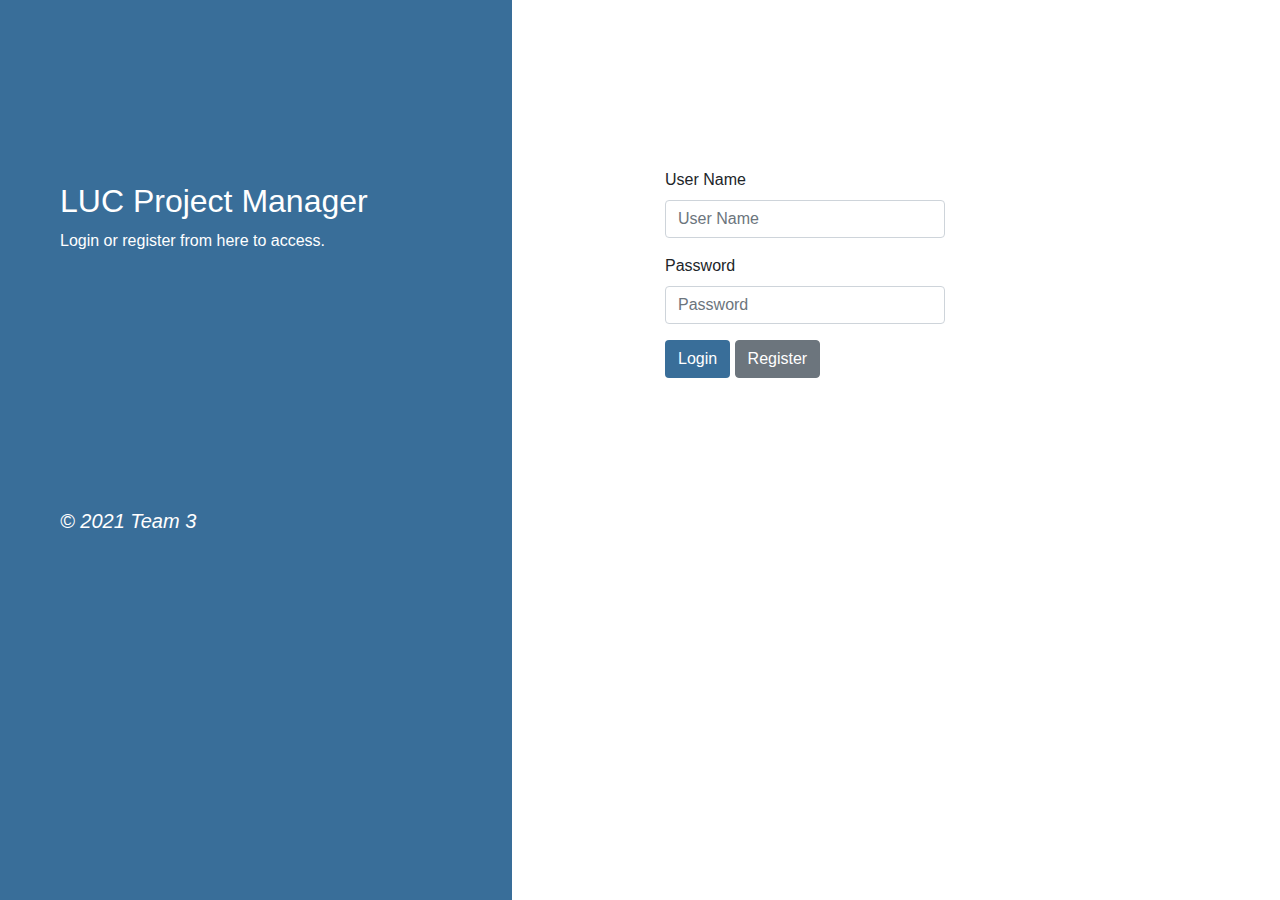
<file: index.html>
<!doctype html>
    
<html lang="en">

    <head>
        <!--Required meta tags-->
        <meta charset="utf-8">
        <meta name="viewport" content="width=device-width, initial-scale=1, shrink-to-fit=no">

        <!--Bootstrap CSS-->
        <link rel="stylesheet" href="https://stackpath.bootstrapcdn.com/bootstrap/4.3.1/css/bootstrap.min.css" integrity="sha384-ggOyR0iXCbMQv3Xipma34MD+dH/1fQ784/j6cY/iJTQUOhcWr7x9JvoRxT2MZw1T" crossorigin="anonymous">

        <!--Additional CSS-->
        <link rel="stylesheet" href="main.css">

        <title>COMP330/430 Final Project Login</title>
    </head>

    <body>
        <!-- jQuery first, then Popper.js, then Bootstrap JS -->
        <script src="https://code.jquery.com/jquery-3.3.1.slim.min.js" integrity="sha384-q8i/X+965DzO0rT7abK41JStQIAqVgRVzpbzo5smXKp4YfRvH+8abtTE1Pi6jizo" crossorigin="anonymous"></script>
        <script src="https://cdnjs.cloudflare.com/ajax/libs/popper.js/1.14.7/umd/popper.min.js" integrity="sha384-UO2eT0CpHqdSJQ6hJty5KVphtPhzWj9WO1clHTMGa3JDZwrnQq4sF86dIHNDz0W1" crossorigin="anonymous"></script>
        <script src="https://stackpath.bootstrapcdn.com/bootstrap/4.3.1/js/bootstrap.min.js" integrity="sha384-JjSmVgyd0p3pXB1rRibZUAYoIIy6OrQ6VrjIEaFf/nJGzIxFDsf4x0xIM+B07jRM" crossorigin="anonymous"></script>

        <!--Login-->
        <div class="sidenav">
            <div class="login-main-text">
               <h2>LUC Project Manager</h2>
               <p>Login or register from here to access.</p>
               <br/><br/><br/><br/><br/><br/><br/><br/><br/><br/>
               <footer>
                    <h5><i>&#169 2021 Team 3</i></h5>
               </footer>
               
            </div>
         </div>
         <div class="main">
            <div class="col-md-6 col-sm-12">
               <div class="login-form">
                  <form>
                     <div class="form-group">
                        <label>User Name</label>
                        <input type="text" class="form-control" placeholder="User Name" required>
                     </div>
                     <div class="form-group">
                        <label>Password</label>
                        <input type="password" class="form-control" placeholder="Password" required>
                     </div>
                     <a href="home.html" type="submit" class="btn btn-black">Login</a>
                     <a href="register.html" type="submit" class="btn btn-secondary">Register</a>
                  </form>
               </div>
            </div>
         </div>
    </body>

</html>
</file>
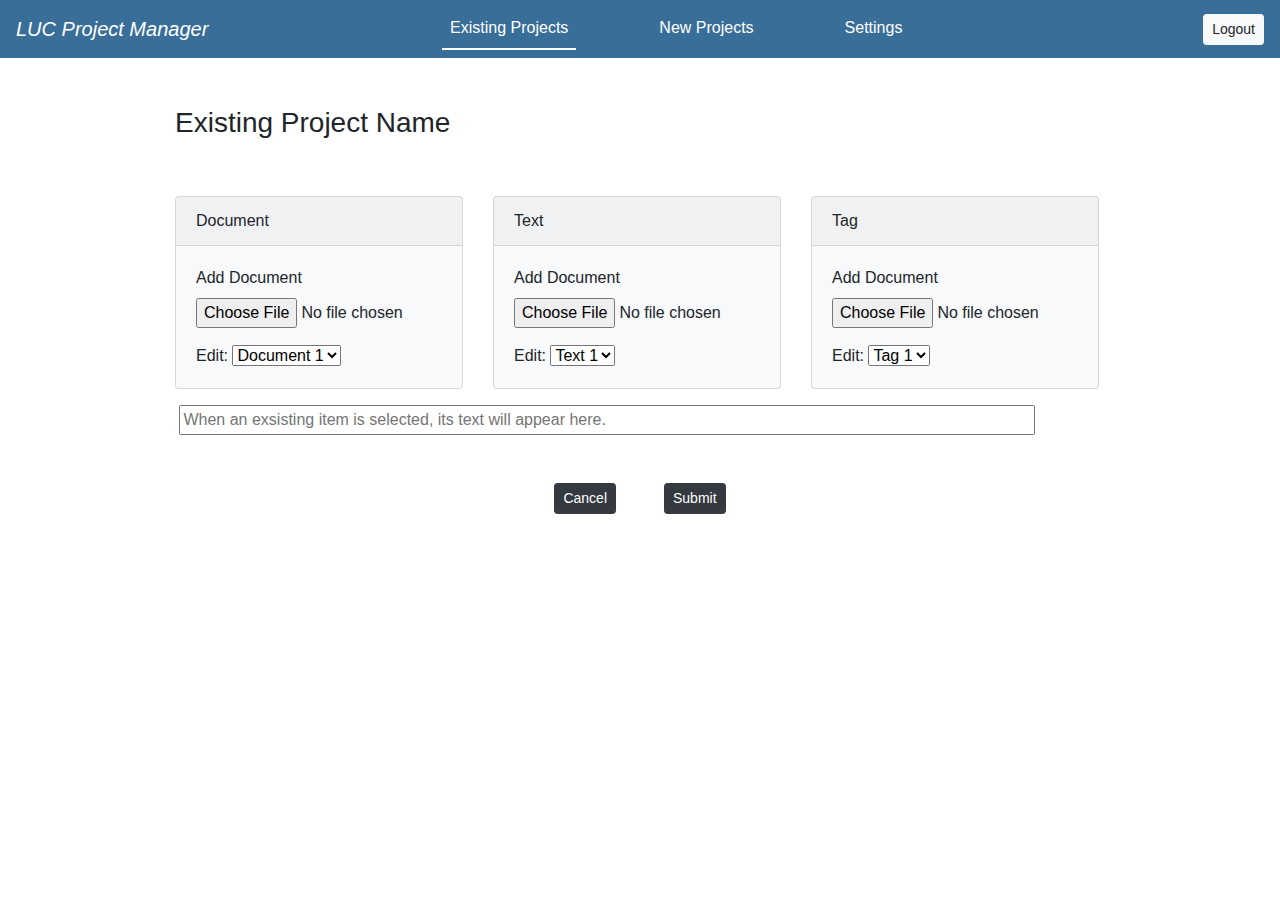
<file: exsisting.html>
<!doctype html>
    
<html lang="en">

    <head>
        <!--Required meta tags-->
        <meta charset="utf-8">
        <meta name="viewport" content="width=device-width, initial-scale=1, shrink-to-fit=no">

        <!--Bootstrap CSS-->
        <link rel="stylesheet" href="https://stackpath.bootstrapcdn.com/bootstrap/4.3.1/css/bootstrap.min.css" integrity="sha384-ggOyR0iXCbMQv3Xipma34MD+dH/1fQ784/j6cY/iJTQUOhcWr7x9JvoRxT2MZw1T" crossorigin="anonymous">

        <!--Additional CSS-->
        <link rel="stylesheet" href="main.css">

        <title>Exsisting</title>
    </head>

    <body>
<!-- jQuery first, then Popper.js, then Bootstrap JS -->
<script src="https://code.jquery.com/jquery-3.3.1.slim.min.js" integrity="sha384-q8i/X+965DzO0rT7abK41JStQIAqVgRVzpbzo5smXKp4YfRvH+8abtTE1Pi6jizo" crossorigin="anonymous"></script>
<script src="https://cdnjs.cloudflare.com/ajax/libs/popper.js/1.14.7/umd/popper.min.js" integrity="sha384-UO2eT0CpHqdSJQ6hJty5KVphtPhzWj9WO1clHTMGa3JDZwrnQq4sF86dIHNDz0W1" crossorigin="anonymous"></script>
<script src="https://stackpath.bootstrapcdn.com/bootstrap/4.3.1/js/bootstrap.min.js" integrity="sha384-JjSmVgyd0p3pXB1rRibZUAYoIIy6OrQ6VrjIEaFf/nJGzIxFDsf4x0xIM+B07jRM" crossorigin="anonymous"></script>

<!--Navbar-->
<nav class="navbar navbar-expand-sm justify-content-center text-white">
    <span class="navbar-brand mb-0 h1 font-italic">LUC Project Manager</span>
    <ul class="navbar-nav mx-auto">
      <li class="nav-item">
        <a class="nav-link active" href="home.html">Existing Projects</a>
      </li>
      <li class="nav-item">
        <a class="nav-link" href="new.html">New Projects</a>
      </li>
      <li class="nav-item">
        <a class="nav-link" href="settings.html">Settings</a>
      </li>
    </ul>
    <a class="btn btn-sm btn-light" href="index.html" role="button">Logout</a>
  </nav>

  <!--Existing Projects List-->
  <div class="container py-5 w-75">
    <h3>Existing Project Name</h3>
    <div class="card-deck pt-5">
    <div class="card bg-light mb-3" style="max-width: 18rem;">
        <div class="card-header">Document</div>
        <div class="card-body">
          <form>
            <div class="form-group">
              <label for="exampleFormControlFile1">Add Document</label>
              <input type="file" class="form-control-file" id="exampleFormControlFile1">
            </div>
          </form>
          <p class="card-text">Edit:
          <select>
            <option value=”option1”>Document 1</option>
            <option value=”option2”>Document 2</option>
            <option value=”option3”>Document 3</option>
            <option value=”option4”>Document 4</option>
            </select> </p>
            
            
        </div>
      </div>
      <div class="card bg-light mb-3" style="max-width: 18rem;">
        <div class="card-header">Text</div>
        <div class="card-body">
          <form>
            <div class="form-group">
              <label for="exampleFormControlFile1">Add Document</label>
              <input type="file" class="form-control-file" id="exampleFormControlFile1">
            </div>
          </form>
          <p class="card-text">Edit:
          <select>
            <option value=”option1”>Text 1</option>
            <option value=”option2”>Text 2</option>
            <option value=”option3”>Text 3</option>
            <option value=”option4”>Text 4</option>
            </select> </p>
            
            
        </div>
      </div>
      <div class="card bg-light mb-3" style="max-width: 18rem;">
        <div class="card-header">Tag</div>
        <div class="card-body">
          <form>
            <div class="form-group">
              <label for="exampleFormControlFile1">Add Document</label>
              <input type="file" class="form-control-file" id="exampleFormControlFile1">
            </div>
          </form>
          <p class="card-text">Edit:
          <select>
            <option value=”option1”>Tag 1</option>
            <option value=”option2”>Tag 2</option>
            <option value=”option3”>Tag 3</option>
            <option value=”option4”>Tag 4</option>
            </select> </p>
            
            
        </div>
      </div>
</div>
<label for="textEditor"></label>
<input type="text" id="name" style="width: 92%" placeholder="When an exsisting item is selected, its text will appear here.">

</div>
<div class="d-flex justify-content-center">
    <a class="btn btn-sm btn-dark mr-5" href="home.html" role="button">Cancel</a>
    <a class="btn btn-sm btn-dark" href="home.html" role="button">Submit</a>
    </div>

    </body>
    </html>
</file>
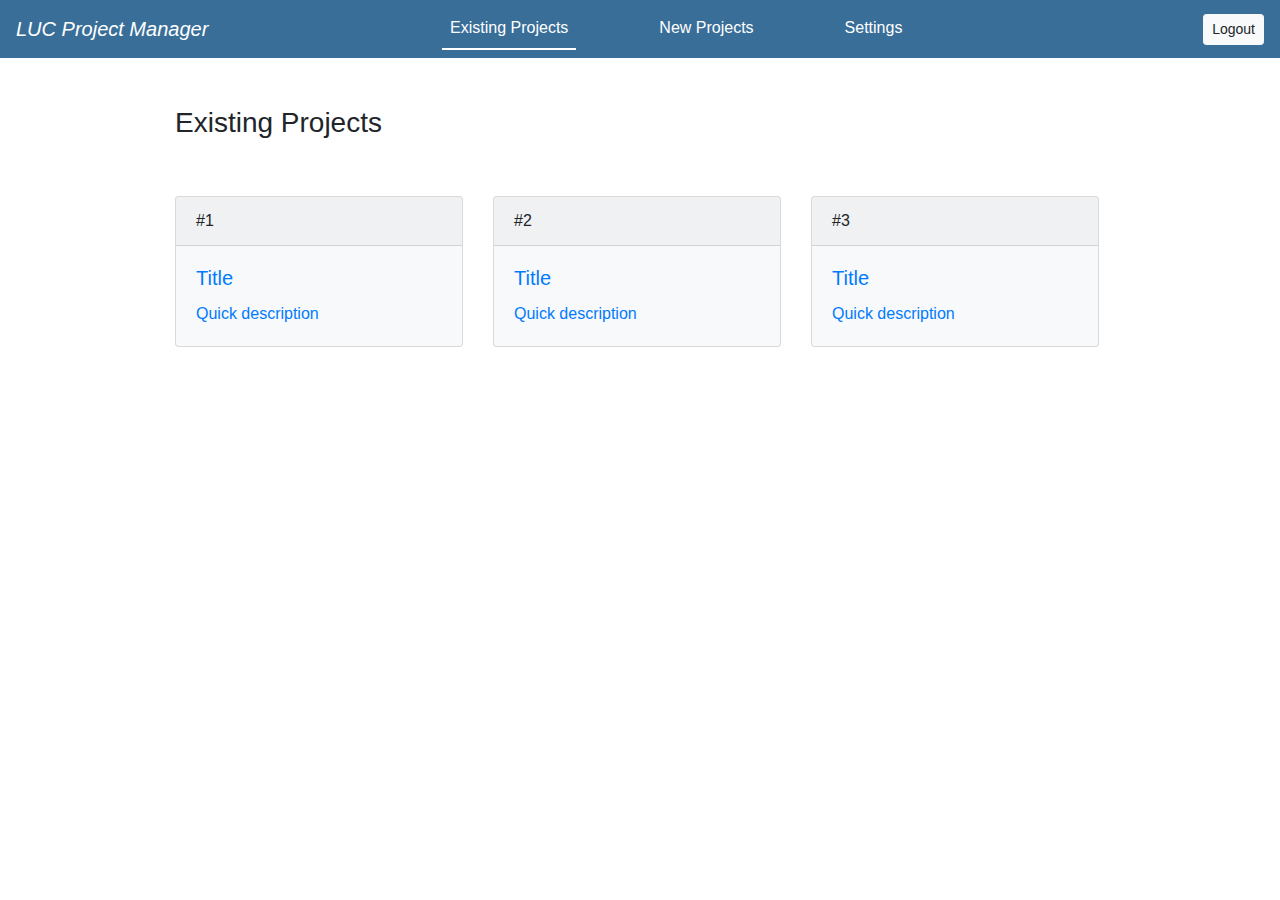
<file: home.html>
<!doctype html>
    
<html lang="en">

    <head>
        <!--Required meta tags-->
        <meta charset="utf-8">
        <meta name="viewport" content="width=device-width, initial-scale=1, shrink-to-fit=no">

        <!--Bootstrap CSS-->
        <link rel="stylesheet" href="https://stackpath.bootstrapcdn.com/bootstrap/4.3.1/css/bootstrap.min.css" integrity="sha384-ggOyR0iXCbMQv3Xipma34MD+dH/1fQ784/j6cY/iJTQUOhcWr7x9JvoRxT2MZw1T" crossorigin="anonymous">

        <!--Additional CSS-->
        <link rel="stylesheet" href="main.css">

        <title>Home</title>
    </head>

    <body>
        <!-- jQuery first, then Popper.js, then Bootstrap JS -->
        <script src="https://code.jquery.com/jquery-3.3.1.slim.min.js" integrity="sha384-q8i/X+965DzO0rT7abK41JStQIAqVgRVzpbzo5smXKp4YfRvH+8abtTE1Pi6jizo" crossorigin="anonymous"></script>
        <script src="https://cdnjs.cloudflare.com/ajax/libs/popper.js/1.14.7/umd/popper.min.js" integrity="sha384-UO2eT0CpHqdSJQ6hJty5KVphtPhzWj9WO1clHTMGa3JDZwrnQq4sF86dIHNDz0W1" crossorigin="anonymous"></script>
        <script src="https://stackpath.bootstrapcdn.com/bootstrap/4.3.1/js/bootstrap.min.js" integrity="sha384-JjSmVgyd0p3pXB1rRibZUAYoIIy6OrQ6VrjIEaFf/nJGzIxFDsf4x0xIM+B07jRM" crossorigin="anonymous"></script>

        <!--Navbar-->
        <nav class="navbar navbar-expand-sm justify-content-center text-white">
            <span class="navbar-brand mb-0 h1 font-italic">LUC Project Manager</span>
            <ul class="navbar-nav mx-auto">
              <li class="nav-item">
                <a class="nav-link active" href="home.html">Existing Projects</a>
              </li>
              <li class="nav-item">
                <a class="nav-link" href="new.html">New Projects</a>
              </li>
              <li class="nav-item">
                <a class="nav-link" href="settings.html">Settings</a>
              </li>
            </ul>
            <a class="btn btn-sm btn-light" href="index.html" role="button">Logout</a>
          </nav>

          <!--Existing Projects List-->
          <div class="container py-5 w-75">
            <h3>Existing Projects</h3>
            <div class="card-deck pt-5">
            <div class="card bg-light mb-3" style="max-width: 18rem;">
                <div class="card-header">#1</div>
                <div class="card-body">
                  <a href="exsisting.html"> <h5 class="card-title">Title</h5>
                  <p class="card-text">Quick description</p> </a>
                </div>
              </div>
              <div class="card bg-light mb-3" style="max-width: 18rem;">
                <div class="card-header">#2</div>
                <div class="card-body">
                 <a href="exsisting.html"> <h5 class="card-title">Title</h5>
                  <p class="card-text">Quick description</p> </a>
                </div>
              </div>
              <div class="card bg-light mb-3" style="max-width: 18rem;">
                    <div class="card-header">#3</div>
                    <div class="card-body">
                     <a href="exsisting.html"> <h5 class="card-title">Title</h5>
                  <p class="card-text">Quick description</p> </a>
                    </div>
              </div>
        </div>
    </body>

</html>
</file>
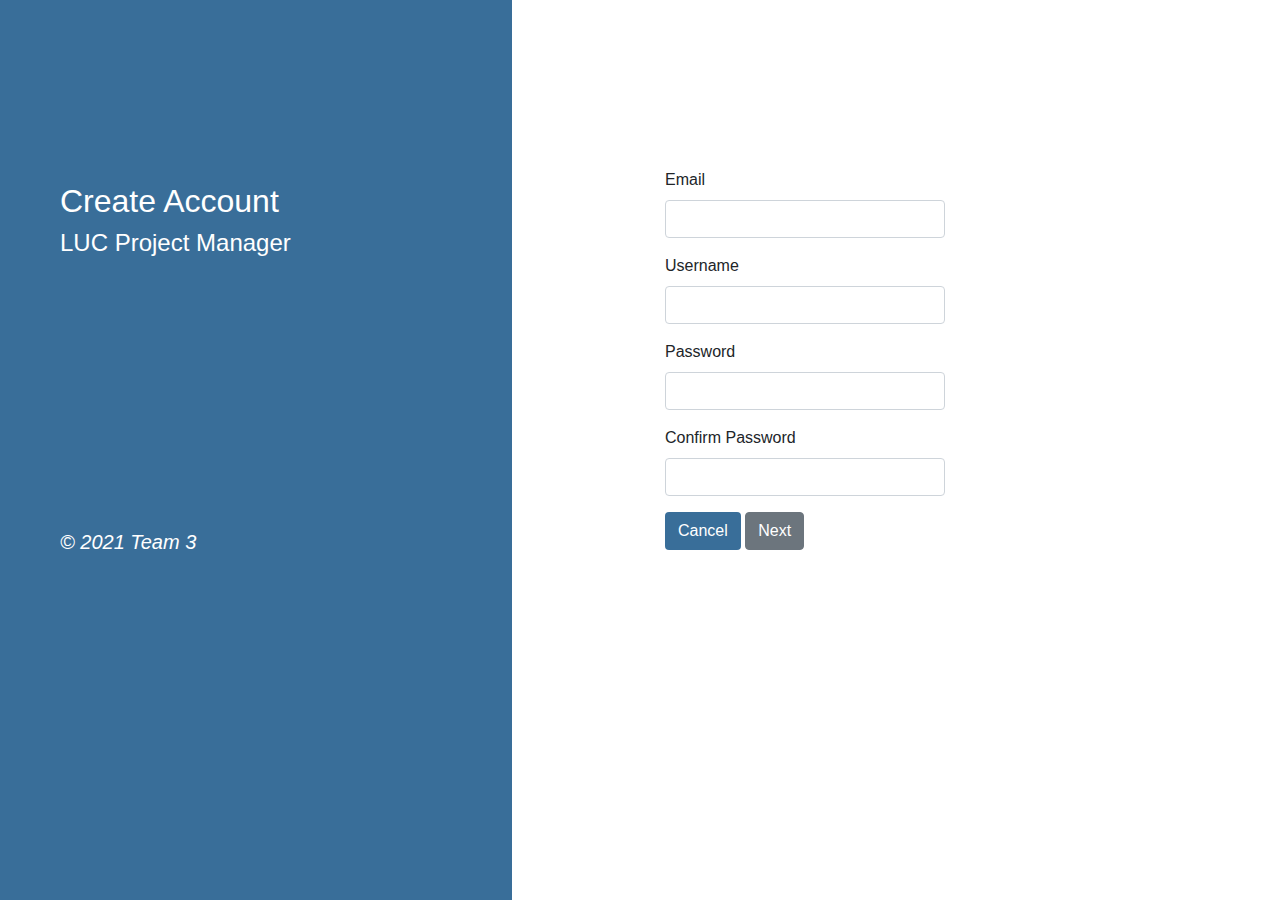
<file: register.html>
<!doctype html>
    
<html lang="en">

    <head>
        <!--Required meta tags-->
        <meta charset="utf-8">
        <meta name="viewport" content="width=device-width, initial-scale=1, shrink-to-fit=no">

        <!--Bootstrap CSS-->
        <link rel="stylesheet" href="https://stackpath.bootstrapcdn.com/bootstrap/4.3.1/css/bootstrap.min.css" integrity="sha384-ggOyR0iXCbMQv3Xipma34MD+dH/1fQ784/j6cY/iJTQUOhcWr7x9JvoRxT2MZw1T" crossorigin="anonymous">

        <!--Additional CSS-->
        <link rel="stylesheet" href="main.css">

        <title>Register</title>
    </head>

    <body>
        <!-- jQuery first, then Popper.js, then Bootstrap JS -->
        <script src="https://code.jquery.com/jquery-3.3.1.slim.min.js" integrity="sha384-q8i/X+965DzO0rT7abK41JStQIAqVgRVzpbzo5smXKp4YfRvH+8abtTE1Pi6jizo" crossorigin="anonymous"></script>
        <script src="https://cdnjs.cloudflare.com/ajax/libs/popper.js/1.14.7/umd/popper.min.js" integrity="sha384-UO2eT0CpHqdSJQ6hJty5KVphtPhzWj9WO1clHTMGa3JDZwrnQq4sF86dIHNDz0W1" crossorigin="anonymous"></script>
        <script src="https://stackpath.bootstrapcdn.com/bootstrap/4.3.1/js/bootstrap.min.js" integrity="sha384-JjSmVgyd0p3pXB1rRibZUAYoIIy6OrQ6VrjIEaFf/nJGzIxFDsf4x0xIM+B07jRM" crossorigin="anonymous"></script>

        <!--Register-->
        <div class="sidenav">
            <div class="login-main-text">
               <h2>Create Account</h2>
               <h4>LUC Project Manager</h4>
               <br/><br/><br/><br/><br/><br/><br/><br/><br/><br/><br/>
               <footer>
                    <h5><i>&#169 2021 Team 3</i></h5>
               </footer>
               
            </div>
         </div>
         <div class="main">
            <div class="col-md-6 col-sm-12">
               <div class="login-form">
                  <form>
                     <div class="form-group">
                        <label>Email</label>
                        <input type="email" class="form-control">
                     </div>
                     <div class="form-group">
                        <label>Username</label>
                        <input type="text" class="form-control">
                     </div>
                     <div class="form-group">
                        <label>Password</label>
                        <input type="password" class="form-control">
                     </div>
                     <div class="form-group">
                        <label>Confirm Password</label>
                        <input type="password" class="form-control">
                     </div>
                     <a href="index.html" type="submit" class="btn btn-black">Cancel</a>
                     <a href="home.html" type="submit" class="btn btn-secondary">Next</a>
                  </form>
               </div>
            </div>
         </div>
    </body>

</html>
</file>
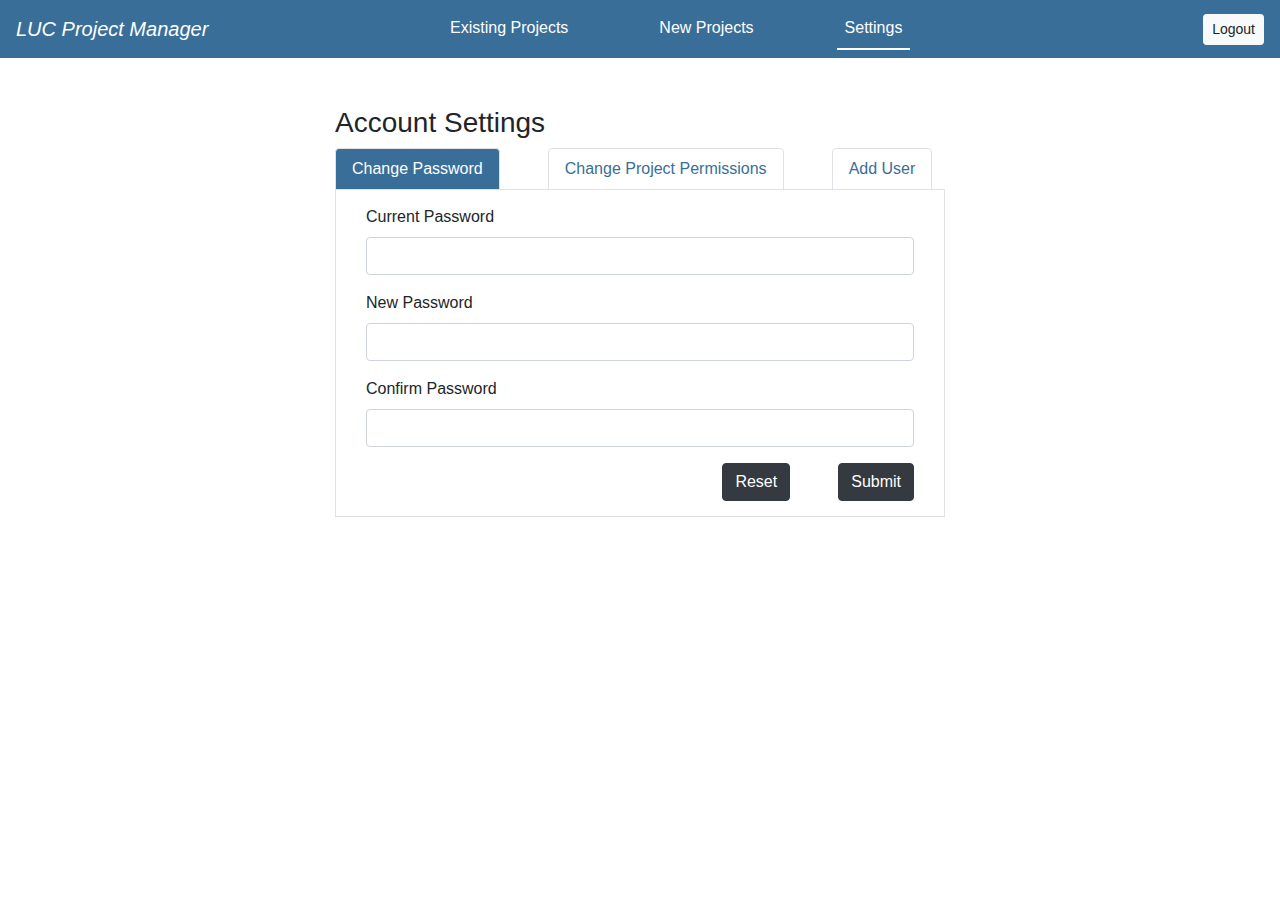
<file: settings.html>
<!doctype html>
    
<html lang="en">

    <head>
        <!--Required meta tags-->
        <meta charset="utf-8">
        <meta name="viewport" content="width=device-width, initial-scale=1, shrink-to-fit=no">

        <!--Bootstrap CSS-->
        <link rel="stylesheet" href="https://stackpath.bootstrapcdn.com/bootstrap/4.3.1/css/bootstrap.min.css" integrity="sha384-ggOyR0iXCbMQv3Xipma34MD+dH/1fQ784/j6cY/iJTQUOhcWr7x9JvoRxT2MZw1T" crossorigin="anonymous">

        <!--Additional CSS-->
        <link rel="stylesheet" href="main.css">

        <title>Settings</title>
    </head>

    <body>
        <!-- jQuery first, then Popper.js, then Bootstrap JS -->
        <script src="https://code.jquery.com/jquery-3.3.1.slim.min.js" integrity="sha384-q8i/X+965DzO0rT7abK41JStQIAqVgRVzpbzo5smXKp4YfRvH+8abtTE1Pi6jizo" crossorigin="anonymous"></script>
        <script src="https://cdnjs.cloudflare.com/ajax/libs/popper.js/1.14.7/umd/popper.min.js" integrity="sha384-UO2eT0CpHqdSJQ6hJty5KVphtPhzWj9WO1clHTMGa3JDZwrnQq4sF86dIHNDz0W1" crossorigin="anonymous"></script>
        <script src="https://stackpath.bootstrapcdn.com/bootstrap/4.3.1/js/bootstrap.min.js" integrity="sha384-JjSmVgyd0p3pXB1rRibZUAYoIIy6OrQ6VrjIEaFf/nJGzIxFDsf4x0xIM+B07jRM" crossorigin="anonymous"></script>

        <!--Navbar-->
        <nav class="navbar navbar-expand-sm justify-content-center text-white">
            <span class="navbar-brand mb-0 h1 font-italic">LUC Project Manager</span>
            <ul class="navbar-nav mx-auto">
              <li class="nav-item">
                <a class="nav-link" href="home.html">Existing Projects</a>
              </li>
              <li class="nav-item">
                <a class="nav-link" href="new.html">New Projects</a>
              </li>
              <li class="nav-item">
                <a class="nav-link active" href="settings.html">Settings</a>
              </li>
            </ul>
            <a class="btn btn-sm btn-light" href="index.html" role="button">Logout</a>
          </nav>

          <!--Settings-->  
          <div class="container w-50 pt-5">
            <h3>Account Settings</h3>
          <ul class="nav nav-tabs">
            <li class="nav-item pr-5">
              <a class="nav-link active" data-toggle="tab" href="#settings">Change Password</a>
            </li>
            <li class="nav-item pr-5">
              <a class="nav-link" data-toggle="tab" href="#menu1">Change Project Permissions</a>
            </li>
            <li class="nav-item">
              <a class="nav-link" data-toggle="tab" href="#menu2">Add User</a>
            </li>
          </ul>

          <!-- Tab panes -->
          <div class="tab-content">
            <div class="tab-pane container active" id="settings">
              <form>
                <div class="form-group">
                  <label for="password">Current Password</label>
                  <input type="password" class="form-control" id="password">
                </div>
                <div class="form-group">
                  <label for="newPassword">New Password</label>
                  <input type="password" class="form-control" id="newPassword">
                </div>
                <div class="form-group">
                  <label for="newPassword">Confirm Password</label>
                  <input type="password" class="form-control" id="newPassword">
                </div>
                <div class="d-flex justify-content-end">
                  <input class="btn btn-dark mr-5" type="reset" value="Reset"> 
                  <input class="btn btn-dark" type="submit" value="Submit">
                </div>
                </form>
            </div>
            <div class="tab-pane container fade" id="menu1">
              <form>
                <div class="form-group">
              <select class="browser-default custom-select">
                <option selected>Select Project</option>
                <option value="1">#1</option>
                <option value="2">#2</option>
                <option value="3">#3</option>
              </select>
              <select class="browser-default custom-select mt-5">
                <option selected>Select User</option>
                <option value="1">Gurleen</option>
                <option value="2">Zac</option>
                <option value="3">Peter</option>
                <option value="4">Umar</option>
              </select>
              <select class="browser-default custom-select mt-5">
                <option selected>Select Permission</option>
                <option value="view">View Only</option>
                <option value="viewEdit">View + Edit</option>
              </select>
              <div class="d-flex justify-content-end mt-5">
                <input class="btn btn-dark mr-5" type="reset" value="Reset"> 
                <input class="btn btn-dark" type="submit" value="Submit">
              </div>
            </div>
              </form>
            </div>
            <div class="tab-pane container fade" id="menu2">
              <form>
                <div class="form-group">
              <select class="browser-default custom-select">
                <option selected>Select Project</option>
                <option value="1">#1</option>
                <option value="2">#2</option>
                <option value="3">#3</option>
              </select>
              <select class="browser-default custom-select mt-5">
                <option selected>Select User</option>
                <option value="1">Gurleen</option>
                <option value="2">Zac</option>
                <option value="3">Peter</option>
                <option value="4">Umar</option>
              </select>
              <select class="browser-default custom-select mt-5">
                <option selected>Select Permission</option>
                <option value="view">View Only</option>
                <option value="viewEdit">View + Edit</option>
              </select>
              <div class="d-flex justify-content-end mt-5">
                <input class="btn btn-dark mr-5" type="reset" value="Reset"> 
                <input class="btn btn-dark" type="submit" value="Submit">
              </div>
            </div>
              </form>
            </div>
          </div>
          </div>

    </body>

</html>
</file>
<file: main.css>
.main-head{
    height: 150px;
    background: #FFF;
   
}

.sidenav {
    height: 100%;
    background-color: rgb(57, 110, 153);
    overflow-x: hidden;
    padding-top: 20px;
}


.main {
    padding: 0px 10px;
}

@media screen and (max-height: 450px) {
    .sidenav {padding-top: 15px;}
}

@media screen and (max-width: 450px) {
    .login-form{
        margin-top: 10%;
    }

    .register-form{
        margin-top: 10%;
    }
}

@media screen and (min-width: 768px){
    .main{
        margin-left: 50%; 
    }

    .sidenav{
        width: 40%;
        position: fixed;
        z-index: 1;
        top: 0;
        left: 0;
    }

    .login-form{
        margin-top: 60%;
    }

    .register-form{
        margin-top: 40%;
    }
}


.login-main-text{
    margin-top: 20%;
    padding: 60px;
    color: #fff;
}

.login-main-text h2{
    font-weight: 300;
}

.btn-black{
    background-color:rgb(57, 110, 153) !important;
    color: #fff;
}

.navbar{
    background-color: rgb(57, 110, 153);
}

.navbar .nav-item a{
    color: white;
}

.navbar a:hover{
    color: rgb(57, 110, 153);
    background-color: white;
}

.navbar li{
    padding-right:  75px;
}

.navbar a.active {
    border-bottom: 2px solid white;
  }

  .nav-tabs .nav-item .nav-link {
    color:rgb(57, 110, 153);
    border: 1px solid #dee2e6
  }
  
  .nav-tabs .nav-item .nav-link.active {
    background-color: rgb(57, 110, 153);
    color: white
  }

  .tab-content {
    border: 1px solid #dee2e6;
    border-top: transparent;
    padding: 15px;
  }
</file>
